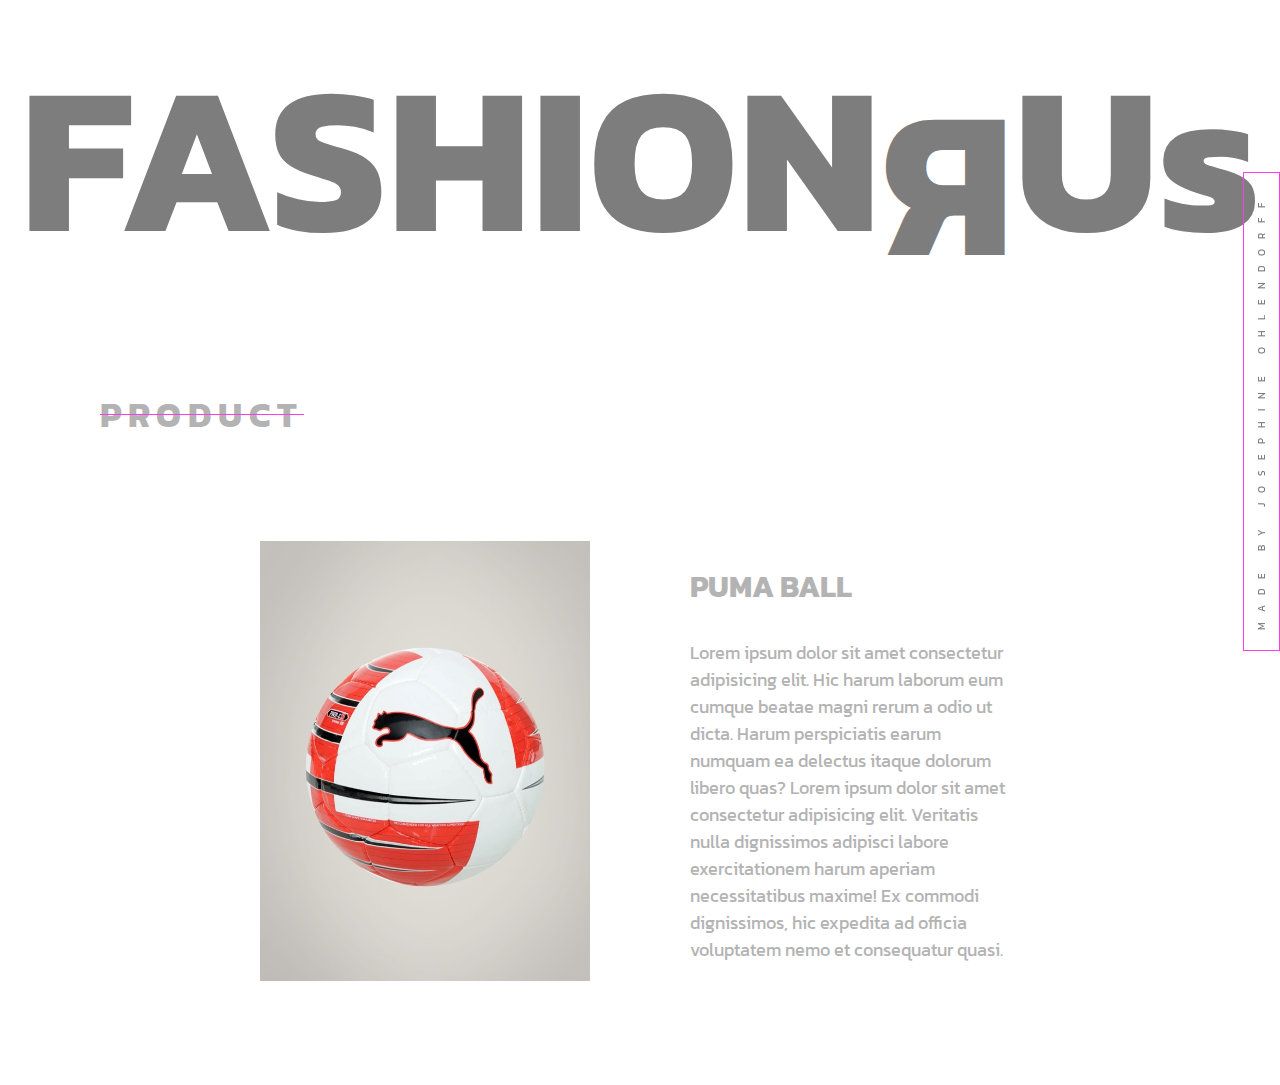
<file: produkt.html>
<!DOCTYPE html>
<html lang="en">

<head>
    <meta charset="UTF-8">
    <meta name="viewport" content="width=device-width, initial-scale=1.0">
    <link href="https://fonts.googleapis.com/css2?family=Black+Ops+One&display=swap" rel="stylesheet">
    <link href="https://fonts.googleapis.com/css2?family=Bebas+Neue&display=swap" rel="stylesheet">
    <link
        href="https://fonts.googleapis.com/css2?family=Kanit:ital,wght@0,100;0,200;0,300;0,400;0,500;0,600;0,700;0,800;0,900;1,100;1,200;1,300;1,400;1,500;1,600;1,700;1,800;1,900&display=swap"
        rel="stylesheet">
    <link rel="stylesheet" href="produkt.js">
    <link rel="stylesheet" href="produktliste.js">
    <link rel="stylesheet" href="general.css">
    <link rel="stylesheet" href="style.css">
    <title>Statisk Site</title>
</head>

<body>
    <header>

    </header>

    <main>
        <h1 class="logo"><a href="index.html">FASHION<span class="mirror">R</span>Us</a></h1>
        <div class="horizontal-line"></div>

        <h2>PRODUCT</h2>

        <div class="grid-container2">
            <div class="grid-item2">
                <img src="pumabold.jpg" alt="pumabold">
            </div>
            <div class="grid-item2">
                <h3>PUMA BALL</h3>
                <p>Lorem ipsum dolor sit amet consectetur adipisicing elit. Hic harum laborum eum cumque beatae magni
                    rerum a odio ut dicta. Harum perspiciatis earum numquam ea delectus itaque dolorum libero quas?
                    Lorem ipsum dolor sit amet consectetur adipisicing elit. Veritatis nulla dignissimos adipisci labore
                    exercitationem harum aperiam necessitatibus maxime! Ex commodi dignissimos, hic expedita ad officia
                    voluptatem nemo et consequatur quasi.</p>
            </div>
        </div>

    </main>
    <footer class="footer">
        MADE BY JOSEPHINE OHLENDORFF
    </footer>
</body>

</html>
</file>
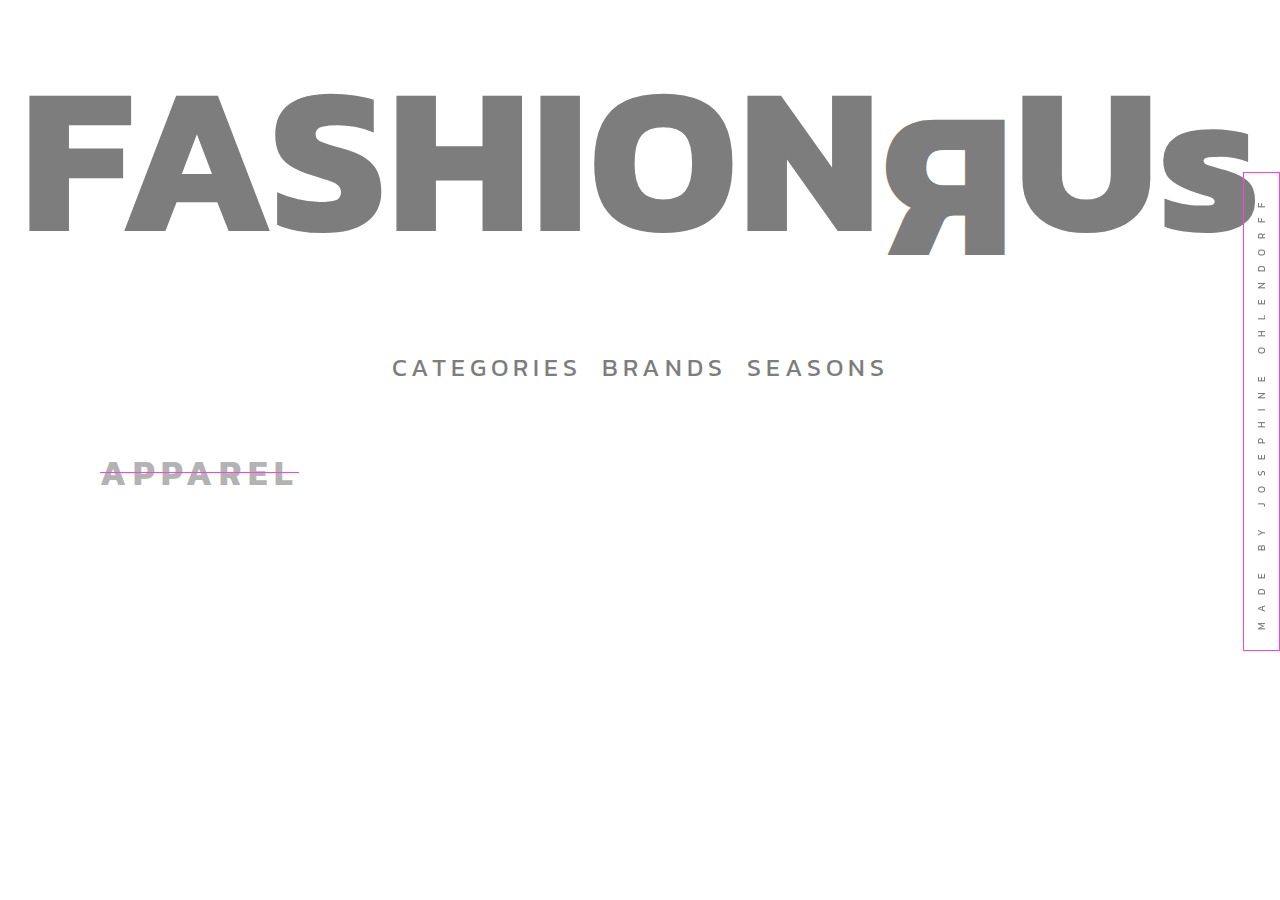
<file: produktliste.html>
<!DOCTYPE html>
<html lang="en">

<head>
    <meta charset="UTF-8">
    <meta name="viewport" content="width=device-width, initial-scale=1.0">
    <link href="https://fonts.googleapis.com/css2?family=Black+Ops+One&display=swap" rel="stylesheet">
    <link href="https://fonts.googleapis.com/css2?family=Bebas+Neue&display=swap" rel="stylesheet">
    <link
        href="https://fonts.googleapis.com/css2?family=Kanit:ital,wght@0,100;0,200;0,300;0,400;0,500;0,600;0,700;0,800;0,900;1,100;1,200;1,300;1,400;1,500;1,600;1,700;1,800;1,900&display=swap"
        rel="stylesheet">
    <link rel="stylesheet" href="produkt.js">
    <link rel="stylesheet" href="produktliste.js">
    <link rel="stylesheet" href="general.css">
    <link rel="stylesheet" href="style.css">
    <title>Statisk Site</title>
</head>

<body class="produktliste">
    <h1 class="logo"><a href="index.html">FASHION<span class="mirror">R</span>Us</a></h1>
    <header class="mainNav">
        <nav class="menu">
            <a href="kategori.html">CATEGORIES</a>
            <a href="#">BRANDS</a>
            <a href="#">SEASONS</a>
        </nav>
    </header>

    <main>
        <h2>APPAREL</h2>
        <!-- Container til produkter -->
        <div class="liste"></div>

        <template id="template">
            <article class="smallProduct">
                <img class="produkt_billeder" src="https://kea-alt-del.dk/t7/images/webp/640/1163.webp"
                    alt="Sahara Team India Fanwear Round Neck Jersey" />
                <h3>Sahara Team India Fanwear Round Neck Jersey</h3>
                <p class="subtle">Tshirts Nike</p>
                <p class="price"><span>Prev.</span> DKK 1595,-</p>
                <div class="discounted">
                    <p>Now DKK 1560,-</p>
                    <p>-34%</p>
                </div>
                <a class="se_produkt" href="produkt.html">SE PRODUKT</a>
            </article>
        </template>
    </main>

    <script src="produktliste.js"></script>

    <footer class="footer">
        MADE BY JOSEPHINE OHLENDORFF
    </footer>
</body>

</html>
</file>
<file: general.css>
* {
  box-sizing: border-box;
  margin: 0;
  padding: 0;
}

/*DESKTOP*/
/* header/menu */
header {
  display: flex;
  justify-content: center;
  text-align: center;
  background-color: #ffffff;
}

nav {
  display: flex;
}

.menu {
  display: flex;
  list-style: none;
  margin: 0;
  padding: 0;
}

.menu a {
  display: flex;
  padding: 10px;
  color: #7d7d7d;
  text-decoration: none;
  transition: opacity 170ms ease-in-out, color 170ms ease-in-out, background-color 170ms ease-in-out;
  text-decoration: none;
  font-family: "Kanit", sans-serif;
  font-size: 25px;
  letter-spacing: 5px;
}

.menu a:hover {
  color: rgb(255, 62, 229);
}

.logo a {
  transition: opacity 170ms ease-in-out, color 170ms ease-in-out, background-color 170ms ease-in-out;
  color: #7d7d7d;
  text-decoration: none;
  font-family: "Kanit", sans-serif;
  font-size: 210px;
}

.logo {
  text-align: center;
}

.logo a:hover {
  color: rgb(255, 62, 229);
}

/* SPEJLVENDT BOGSTAV */
.mirror {
  display: inline-block; /* Sørg for at transform fungerer korrekt */
  transform: scaleX(-1); /* Spejlvend bogstavet vandret */
  vertical-align: middle;
}

.footer {
  position: fixed;
  top: 15%;
  right: 0;
  padding: 10px 20px; /* Justér padding for at ændre afstanden omkring teksten */
  border: 1px solid rgb(255, 62, 229);
  color: #7d7d7d;
  font-family: "Kanit", sans-serif;
  letter-spacing: 10px;
  font-size: 10px;
  align-items: center;
  justify-content: center;
  display: flex;
  transform: rotate(-90deg); /* Rotér footeren 90 grader mod uret */
  transform-origin: bottom right; /* Rotér omkring det nederste højre hjørne */
}
</file>
<file: style.css>
* {
  box-sizing: border-box;
  margin: 0;
  padding: 0;
  overflow-x: hidden;
}

h2 {
  padding-left: 100px;
  margin-top: 50px;
  margin-bottom: 80px;
  color: #b3b3b3;
  font-family: "Kanit", sans-serif;
  font-weight: bold;
  font-size: 35px;
  letter-spacing: 7px;
  text-decoration-line: line-through;
  text-decoration-color: rgb(255, 62, 229);
  text-decoration-thickness: 1px;
}

/* CSS Grid container til kategorier */
.grid-container {
  display: grid;
  grid-template-columns: repeat(3, 1fr);
  grid-template-rows: repeat(2, 1fr);
  gap: 0;
  height: 50vh;
  width: 60vw;
  margin: 50px auto;
  margin-bottom: 150px;
  border: 1px solid #b3b3b3; /* Ramme omkring hele grid'en */
}

.grid-item {
  border: 1px solid rgb(255, 62, 229);
  display: flex;
  align-items: center;
  justify-content: center;
  transition: transform 0.3s ease;
}

.grid-item a {
  font-family: "Kanit", sans-serif;
  font-size: 25px;
  text-decoration: none;
  letter-spacing: 1.5px;
  color: #b3b3b3;
  font-weight: 550;
  transition: opacity 170ms ease-in-out, color 170ms ease-in-out, background-color 170ms ease-in-out;
}

.grid-item a:hover {
  color: rgb(255, 62, 229);
}

/* Tilfældige forskydninger */
.grid-item:nth-child(1) {
  transform: translate(10px, 20px);
}

.grid-item:nth-child(2) {
  transform: translate(-20px, 10px);
}

.grid-item:nth-child(3) {
  transform: translate(30px, -10px);
}

.grid-item:nth-child(4) {
  transform: translate(-10px, 30px);
}

.grid-item:nth-child(5) {
  transform: translate(20px, -20px);
}

.grid-item:nth-child(6) {
  transform: translate(-30px, 0px);
}

/* PRODUKTLISTE HTML */
/* PRODUKTBILLEDER */
.liste {
  display: grid;
  grid-template-columns: 1fr 1fr 1fr 1fr;
  row-gap: 80px;
  text-align: center;
  padding: 20px;
  padding-left: 20px;
  margin-top: 30px;
}

.produkt_billeder {
  width: 100%;
  transform: scale(0.8);
  overflow: hidden;
}

.se_produkt {
  font-family: "Kanit", sans-serif;
  font-size: 15px;
  text-decoration: none;
  letter-spacing: 1.5px;
  color: #b3b3b3;
  font-weight: 550;
  transition: opacity 170ms ease-in-out, color 170ms ease-in-out, background-color 170ms ease-in-out;
  padding-bottom: 80px;
}

.se_produkt:hover {
  color: rgb(255, 62, 229);
}

.liste h3 {
  margin-top: 0px;
  font-family: "Kanit", sans-serif;
  font-size: 25px;
  color: #7d7d7d;
  text-decoration: none;
  letter-spacing: 1.5px;
  white-space: nowrap;
}

/* PRODUKT HTML */
.grid-container2 {
  display: grid;
  grid-template-columns: 1fr 1fr;
  gap: 100px;
  align-items: center;
  max-width: 800px;
  margin: 0 auto;
  padding: 20px;
  padding-bottom: 100px;
}

.grid-item2 img {
  width: 100%;
  height: auto;
}

.grid-item2 h3 {
  font-family: "Kanit", sans-serif;
  font-size: 30px;
  color: #b3b3b3;
  margin-bottom: 30px;
  line-height: 1.5;
}

.grid-item2 p {
  font-family: "Kanit", sans-serif;
  font-size: 18px;
  color: #b3b3b3;
  line-height: 1.5;
  max-width: 45ch;
}
</file>
